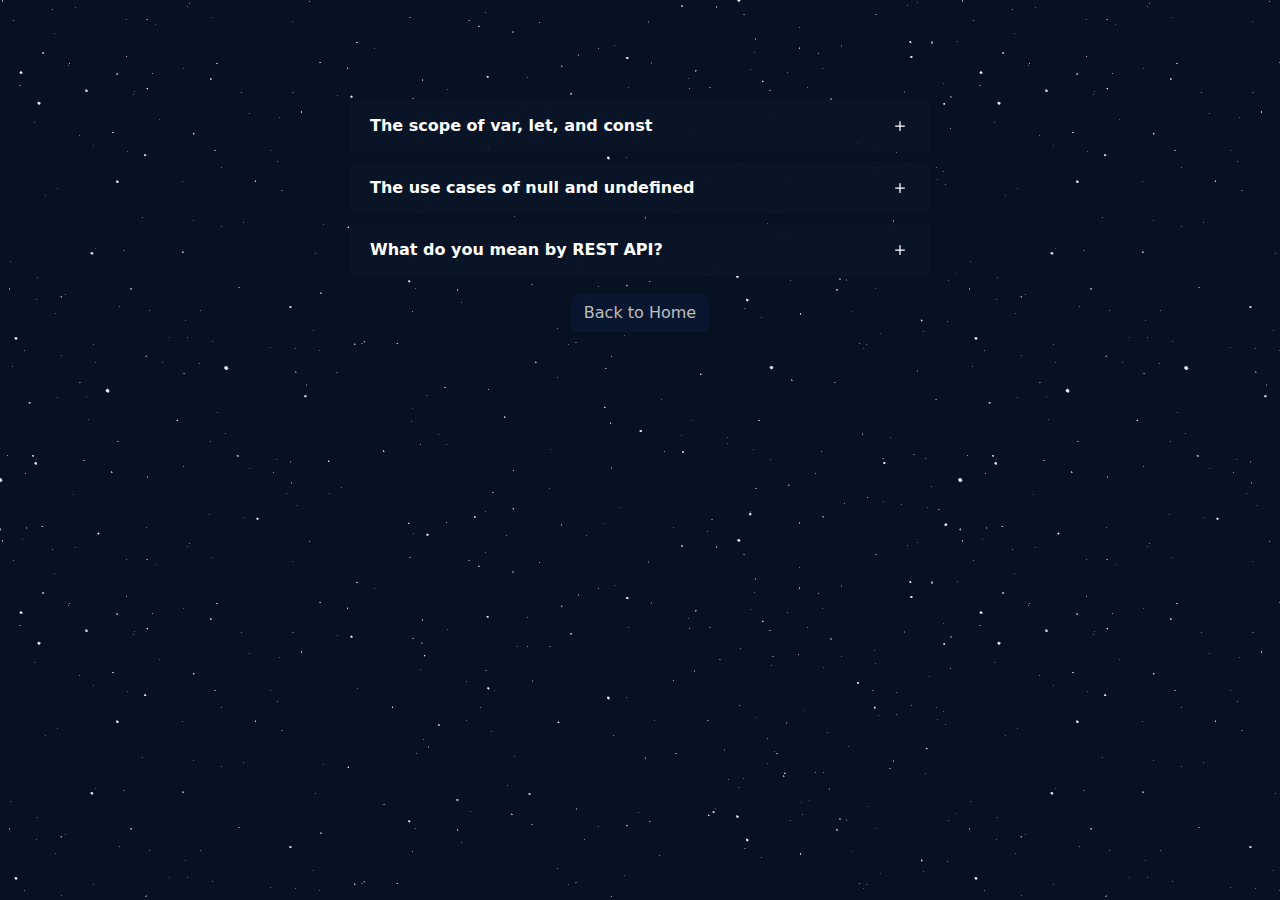
<file: blog.html>
<!DOCTYPE html>
<html>

    <head>
        <title>Blog</title>
        <link rel="stylesheet" href="style.css">
        <link href="https://cdn.jsdelivr.net/npm/bootstrap@5.3.3/dist/css/bootstrap.min.css" rel="stylesheet"
        integrity="sha384-QWTKZyjpPEjISv5WaRU9OFeRpok6YctnYmDr5pNlyT2bRjXh0JMhjY6hW+ALEwIH" crossorigin="anonymous">
        <link rel="stylesheet" href="https://cdn.jsdelivr.net/npm/bootstrap-icons@1.11.3/font/bootstrap-icons.min.css">
        <meta name="viewport" content="width=device-width, initial-scale=1.0">
    </head>

    <body class="d-flex flex-column align-items-center" style="background-image: url(Bg.png);">
        <div id="Blog" class="accordion accordion-flush">
            <div class="accordion-item">
                <h2 class="accordion-header">
                <button class="accordion-button collapsed" type="button" data-bs-toggle="collapse" data-bs-target="#flush-collapseOne" aria-expanded="false" aria-controls="flush-collapseOne">
                    <b>The scope of var, let, and const</b>
                </button>
                </h2>
                <div id="flush-collapseOne" class="accordion-collapse collapse" data-bs-parent="#Blog">
                    <div class="accordion-body">
                        <b><code>var:</code></b>
                        <ul>
                            <li>
                                <span class="text-info">Function Scope: </span>
                                Variables declared with var are accessible within the function they are defined in.
                            </li>
                            <li>
                                <span class="text-info">Hoisting: </span>
                                Variables declared with var are hoisted to the top of their scope.
                            </li>
                        </ul>
                        <b><code>let:</code></b>
                        <ul>
                            <li>
                                <span class="text-info">Block Scope: </span>
                                Variables declared with let are only accessible within the block they are defined in.
                                A block can be any code enclosed in curly braces {}.
                            </li>
                            <li>
                                <span class="text-info">Hoisting: </span>
                                Variables declared with let are not hoisted.
                            </li>
                        </ul>
                        <b><code>const:</code></b>
                        <ul>
                            <li>
                                <span class="text-info">Block Scope: </span>
                                Similar to let, const has block-level scope.
                            </li>
                            <li>
                                <span class="text-info">Hoisting: </span>
                                Similar to let, const variables are not hoisted.
                            </li>
                            <li>
                                <span class="text-info">Immutability: </span>
                                Properties of objects or elements of arrays can be modified, but
                                cannot be re-declared or reassigned (for primitive values).
                            </li>
                        </ul>
                    </div>
                </div>
            </div>
            <div class="accordion-item">
                <h2 class="accordion-header">
                <button class="accordion-button collapsed" type="button" data-bs-toggle="collapse" data-bs-target="#flush-collapseTwo" aria-expanded="false" aria-controls="flush-collapseTwo">
                    <b>The use cases of null and undefined</b>
                </button>
                </h2>
                <div id="flush-collapseTwo" class="accordion-collapse collapse" data-bs-parent="#Blog">
                    <div class="accordion-body">
                        <ul>
                            <li>
                                <code>null:</code>
                                Represents intentional absence of value, typically used as a placeholder or to indicate that a variable has no value.
                            </li>
                            <li>
                                <code>undefined:</code>
                                Represents unintentional absence of value, often used to denote uninitialized variables or non-existent properties.
                            </li>
                        </ul>
                    </div>
                </div>
            </div>
            <div class="accordion-item">
                <h2 class="accordion-header">
                <button class="accordion-button collapsed" type="button" data-bs-toggle="collapse" data-bs-target="#flush-collapseThree" aria-expanded="false" aria-controls="flush-collapseThree">
                    <b>What do you mean by REST API?</b>
                </button>
                </h2>
                <div id="flush-collapseThree" class="accordion-collapse collapse" data-bs-parent="#Blog">
                    <div class="accordion-body">
                        <p>
                            A Representational State Transfer Application Programming Interface (REST API) is a standardized approach to designing web services
                            that use HTTP requests to perform CRUD (Create, Read, Update, Delete) operations on resources. Key characteristics include:
                        </p>
                        <ul>
                            <li><span class="text-info">Resource-Focused: </span>
                                REST APIs treat data as resources like products, users, etc.</li>
                            <li><span class="text-info">Stateless: </span>
                                Each request-response pair is independent, and the server doesn't store information about the client between requests.</li>
                            <li><span class="text-info">Uniform Interface: </span>
                                Interactions are made through standard HTTP methods (GET, POST, PUT, DELETE).</li>
                            <li><span class="text-info">Lightweight: </span>
                                REST API uses simple formats like JSON for data exchange, making it easy to integrate with various systems.</li>
                        </ul>
                        <p>
                            So, basically REST APIs provide a flexible and scalable way for applications to access and manipulate resources on
                            a server over the internet, widely used for building web services and integrating systems across different platforms.
                        </p>
                    </div>
                </div>
            </div>
        </div>

        <button onclick="goHome()" id="homeButton" class="btn mt-2">Back to Home</button>
        
        <script src="https://cdn.jsdelivr.net/npm/bootstrap@5.3.3/dist/js/bootstrap.bundle.min.js"
        integrity="sha384-YvpcrYf0tY3lHB60NNkmXc5s9fDVZLESaAA55NDzOxhy9GkcIdslK1eN7N6jIeHz" crossorigin="anonymous">
        </script>
        <script src="script.js"></script>
    </body>

</html>
</file>
<file: style.css>
.vCard
{
    width: 390px;
    height: 360px;
}
.vCard:hover .thumbnail {transform: scale(1.1);}
.thumbnail
{
    width: 380px;
    height: 240px;
    border-radius: 5px;
}

.timestamp
{
    bottom: 5px;
    right: 10px;
}

.profile
{
    width: 50px;
    height: 50px;
    border-radius: 50%;
    object-fit: cover;
}

#Blog {margin-top: 10vh;}

.accordion-flush.accordion
{
    width: 600px;
    --bs-accordion-bg: #091528be;
    --bs-accordion-active-bg: #091528be;
    --bs-accordion-btn-bg: #091528be;
    --bs-accordion-active-color: white;
    --bs-accordion-btn-color: white;
    --bs-accordion-color: white;
}

.accordion-flush .accordion-item 
{
    border: none;
    margin: 10px;
}

.accordion-flush .accordion-button::after {
  background-image: url("data:image/svg+xml,%3Csvg xmlns='http://www.w3.org/2000/svg' width='16' height='16' fill='white' class='bi bi-plus' viewBox='0 0 16 16'%3E%3Cpath d='M8 4a.5.5 0 0 1 .5.5v3h3a.5.5 0 0 1 0 1h-3v3a.5.5 0 0 1-1 0v-3h-3a.5.5 0 0 1 0-1h3v-3A.5.5 0 0 1 8 4z'/%3E%3C/svg%3E");
  transition: all 0.5s;
}
.accordion-flush .accordion-button:not(.collapsed)::after {
  background-image: url("data:image/svg+xml,%3Csvg xmlns='http://www.w3.org/2000/svg' width='16' height='16' fill='white' class='bi bi-dash' viewBox='0 0 16 16'%3E%3Cpath d='M4 8a.5.5 0 0 1 .5-.5h7a.5.5 0 0 1 0 1h-7A.5.5 0 0 1 4 8z'/%3E%3C/svg%3E");
}

#homeButton
{
    background-color: #091933cc;
    color: #bdbdbd;
}
#homeButton:hover
{
    color: #091933cc;
    background-color: #bdbdbd;
    transition: all 0.5s;
}
</file>
